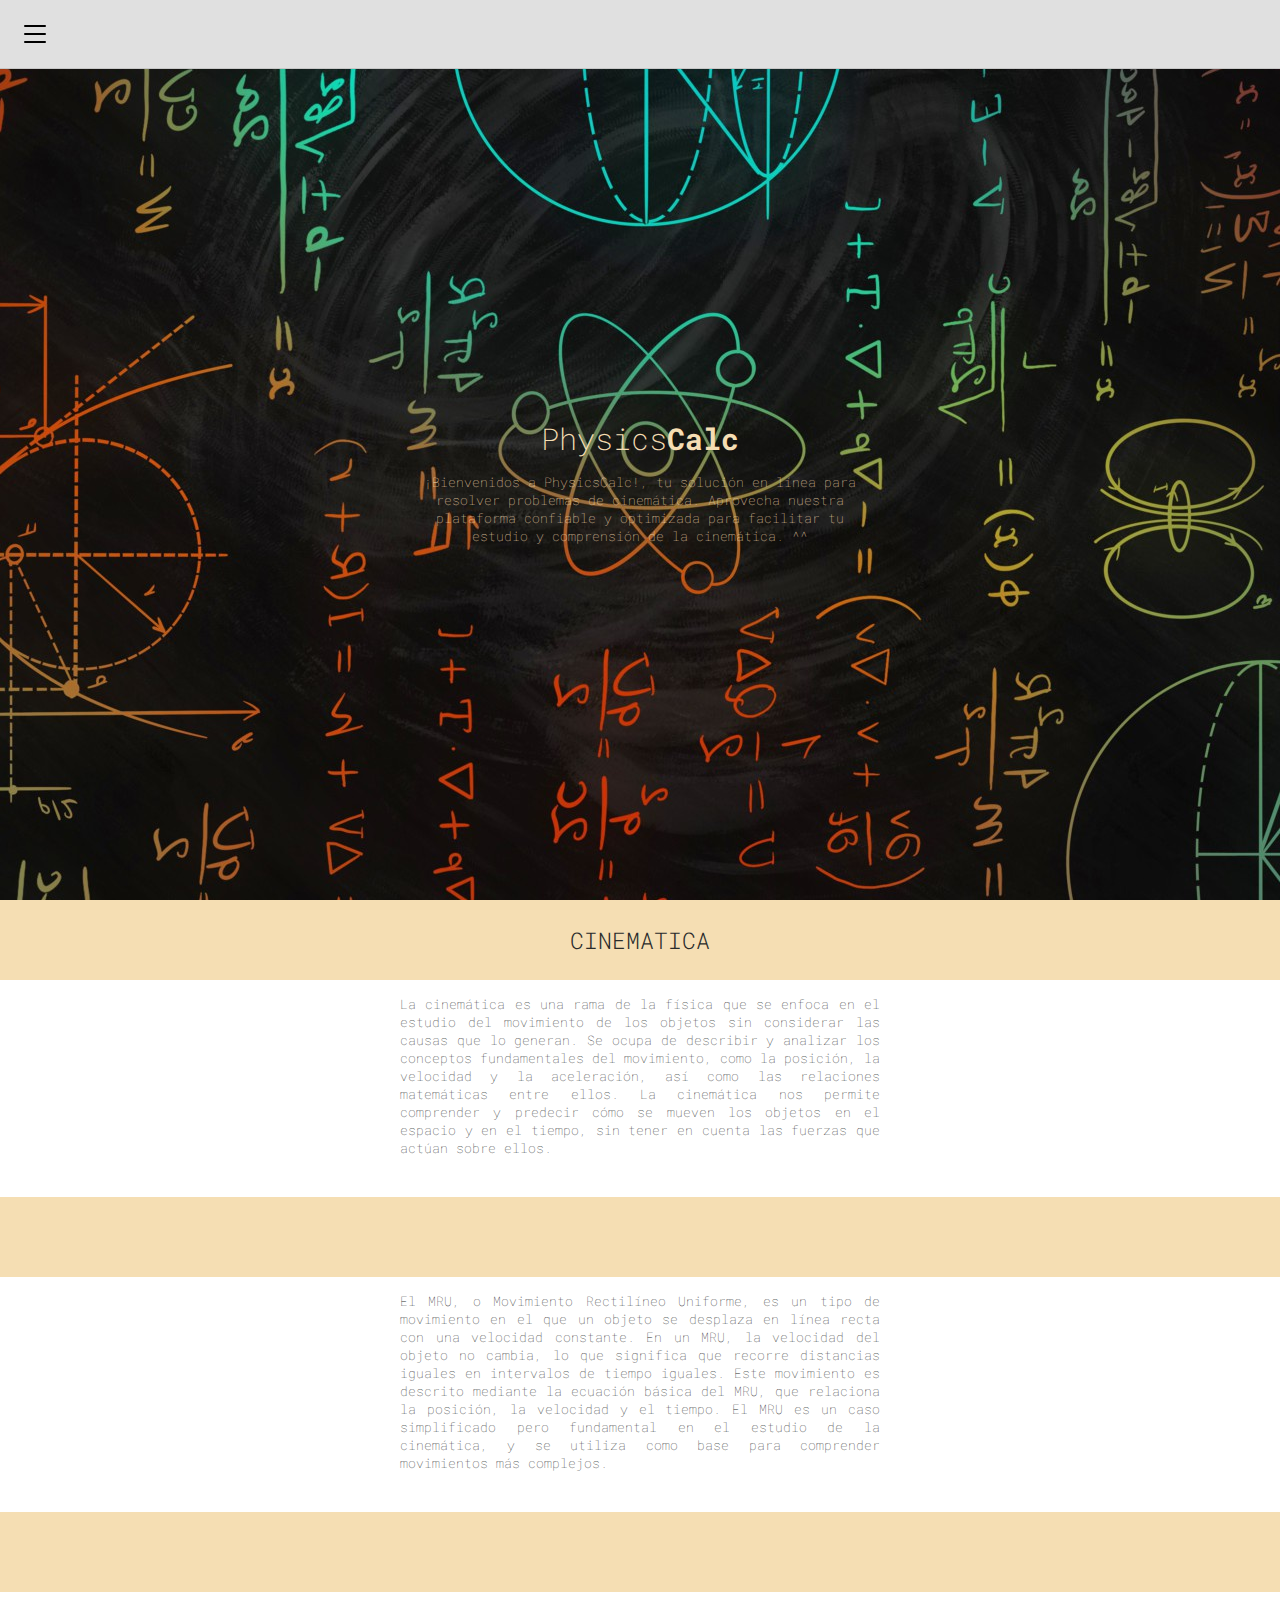
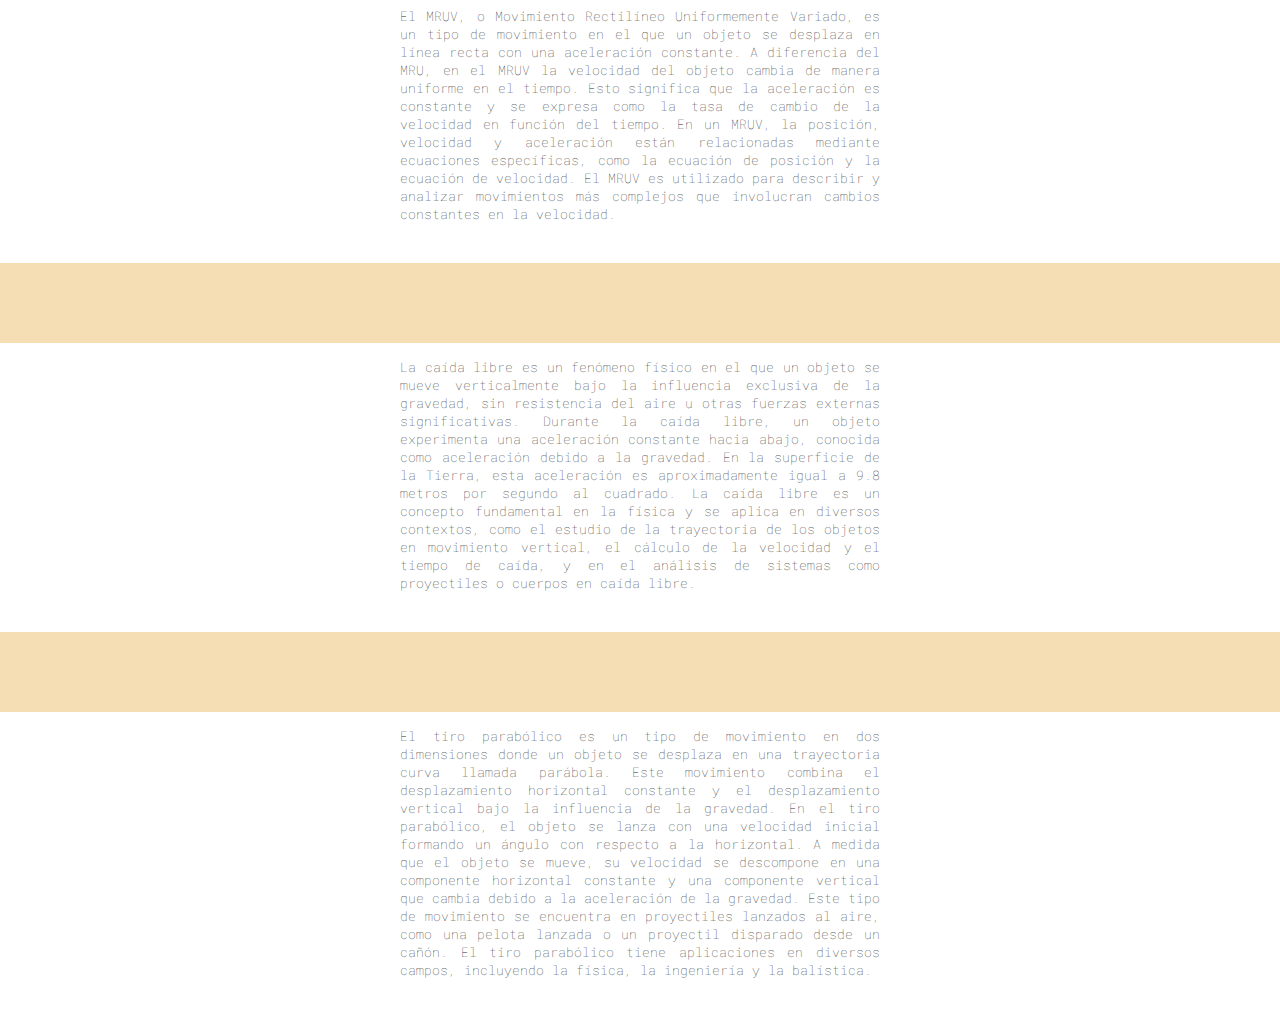
<file: index.html>
<!DOCTYPE html>
<html lang="en">
<head>
  <meta charset="UTF-8">
  <meta http-equiv="X-UA-Compatible" content="IE=edge">
  <meta name="viewport" content="width=device-width, initial-scale=1.0">
  <link rel="stylesheet" href="./style.css">
  <link rel="preconnect" href="https://fonts.googleapis.com">
  <link rel="preconnect" href="https://fonts.gstatic.com" crossorigin>
  <link href="https://fonts.googleapis.com/css2?family=Quicksand:wght@300;500;700&display=swap" rel="stylesheet">
  <title>PhysicsCalc</title>
</head>
<body>
  <nav>
    <button class="menu">
        <div class="up"></div>
        <div class="mid"></div>
        <div class="down"></div>
    </button>

    <div class="mobile-menu inactive">
        <ul>
          <li class="titulo">
            CINEMATICA
          </li>
          <li>
            <a href="./mru/es/mru.html">MRU</a>
          </li>
          <li>
            <a href="./mruv/es/mrua.html">MRUV</a>
          </li>
          <li>
            <a href="./caida libre/es/caida-libre.html">Caida Libre</a>
          </li>
          <li>
            <a href="./tiroParabolico/es/movimiento-parabolico.html">Tiro Parbolico</a>
          </li>
          <li>
            <a href="./html/enConstruccion.html">Tiro Vertical</a>
          </li>
          <li>
            <a href="./html/enConstruccion.html">MCU</a>
          </li>
          <li>
            <a href="./html/enConstruccion.html">MCUV</a>
          </li>
        </ul>
    
        <ul>
          <li>
            <a href="./html/formularios.html">Formularios</a>
          </li>
          <li>
            <a href="./html/informacion.html">Informacion</a>
          </li>
        </ul>
    
        <ul>
          <li>
            <a href="./html/enConstruccion.html" class="email">Lopezander210@gmail.com</a>
          </li>
        </ul>
    </div>
  </nav>

  <main class="main-index">
    <section class="index-title">
      <h1>Physics<span class="logo" >Calc</span></h1>
      <div class="index-description">
        <p>
          ¡Bienvenidos a PhysicsCalc!, tu solución en línea para resolver problemas de cinemática. Aprovecha nuestra plataforma confiable y optimizada para facilitar tu estudio y comprensión de la cinemática. ^^
        </p>
      </div>
    </section>

    <section class="index-title2">
      <h1>CINEMATICA</h1>
    </section>

    <section class="t-text">
      <p>
        La cinemática es una rama de la física que se enfoca en el estudio del movimiento de los objetos sin considerar las causas que lo generan. Se ocupa de describir y analizar los conceptos fundamentales del movimiento, como la posición, la velocidad y la aceleración, así como las relaciones matemáticas entre ellos. La cinemática nos permite comprender y predecir cómo se mueven los objetos en el espacio y en el tiempo, sin tener en cuenta las fuerzas que actúan sobre ellos.
      </p>
    </section>

    <section class="index-title2 mru">
      <h1>MRU</h1>
    </section>

    <section class="t-text">
      <p>
        El MRU, o Movimiento Rectilíneo Uniforme, es un tipo de movimiento en el que un objeto se desplaza en línea recta con una velocidad constante. En un MRU, la velocidad del objeto no cambia, lo que significa que recorre distancias iguales en intervalos de tiempo iguales. Este movimiento es descrito mediante la ecuación básica del MRU, que relaciona la posición, la velocidad y el tiempo. El MRU es un caso simplificado pero fundamental en el estudio de la cinemática, y se utiliza como base para comprender movimientos más complejos.
      </p>
    </section>

    <section class="index-title2 mruv">
      <h1>MRUV</h1>
    </section>

    <section class="t-text">
      <p>
        El MRUV, o Movimiento Rectilíneo Uniformemente Variado, es un tipo de movimiento en el que un objeto se desplaza en línea recta con una aceleración constante. A diferencia del MRU, en el MRUV la velocidad del objeto cambia de manera uniforme en el tiempo. Esto significa que la aceleración es constante y se expresa como la tasa de cambio de la velocidad en función del tiempo. En un MRUV, la posición, velocidad y aceleración están relacionadas mediante ecuaciones específicas, como la ecuación de posición y la ecuación de velocidad. El MRUV es utilizado para describir y analizar movimientos más complejos que involucran cambios constantes en la velocidad.
      </p>
    </section>

    <section class="index-title2 cl">
      <h1>Caida Libre</h1>
    </section>

    <section class="t-text">
      <p>
        La caída libre es un fenómeno físico en el que un objeto se mueve verticalmente bajo la influencia exclusiva de la gravedad, sin resistencia del aire u otras fuerzas externas significativas. Durante la caída libre, un objeto experimenta una aceleración constante hacia abajo, conocida como aceleración debido a la gravedad. En la superficie de la Tierra, esta aceleración es aproximadamente igual a 9.8 metros por segundo al cuadrado. La caída libre es un concepto fundamental en la física y se aplica en diversos contextos, como el estudio de la trayectoria de los objetos en movimiento vertical, el cálculo de la velocidad y el tiempo de caída, y en el análisis de sistemas como proyectiles o cuerpos en caída libre.
      </p>
    </section>

    <section class="index-title2 tp">
      <h1>Tiro Parabolico</h1>
    </section>

    <section class="t-text">
      <p>
        El tiro parabólico es un tipo de movimiento en dos dimensiones donde un objeto se desplaza en una trayectoria curva llamada parábola. Este movimiento combina el desplazamiento horizontal constante y el desplazamiento vertical bajo la influencia de la gravedad. En el tiro parabólico, el objeto se lanza con una velocidad inicial formando un ángulo con respecto a la horizontal. A medida que el objeto se mueve, su velocidad se descompone en una componente horizontal constante y una componente vertical que cambia debido a la aceleración de la gravedad. Este tipo de movimiento se encuentra en proyectiles lanzados al aire, como una pelota lanzada o un proyectil disparado desde un cañón. El tiro parabólico tiene aplicaciones en diversos campos, incluyendo la física, la ingeniería y la balística.
      </p>
    </section>
    
  </main>

  <script src="./main.js"></script>
</body>
</html>

<!--
    
-->
</file>
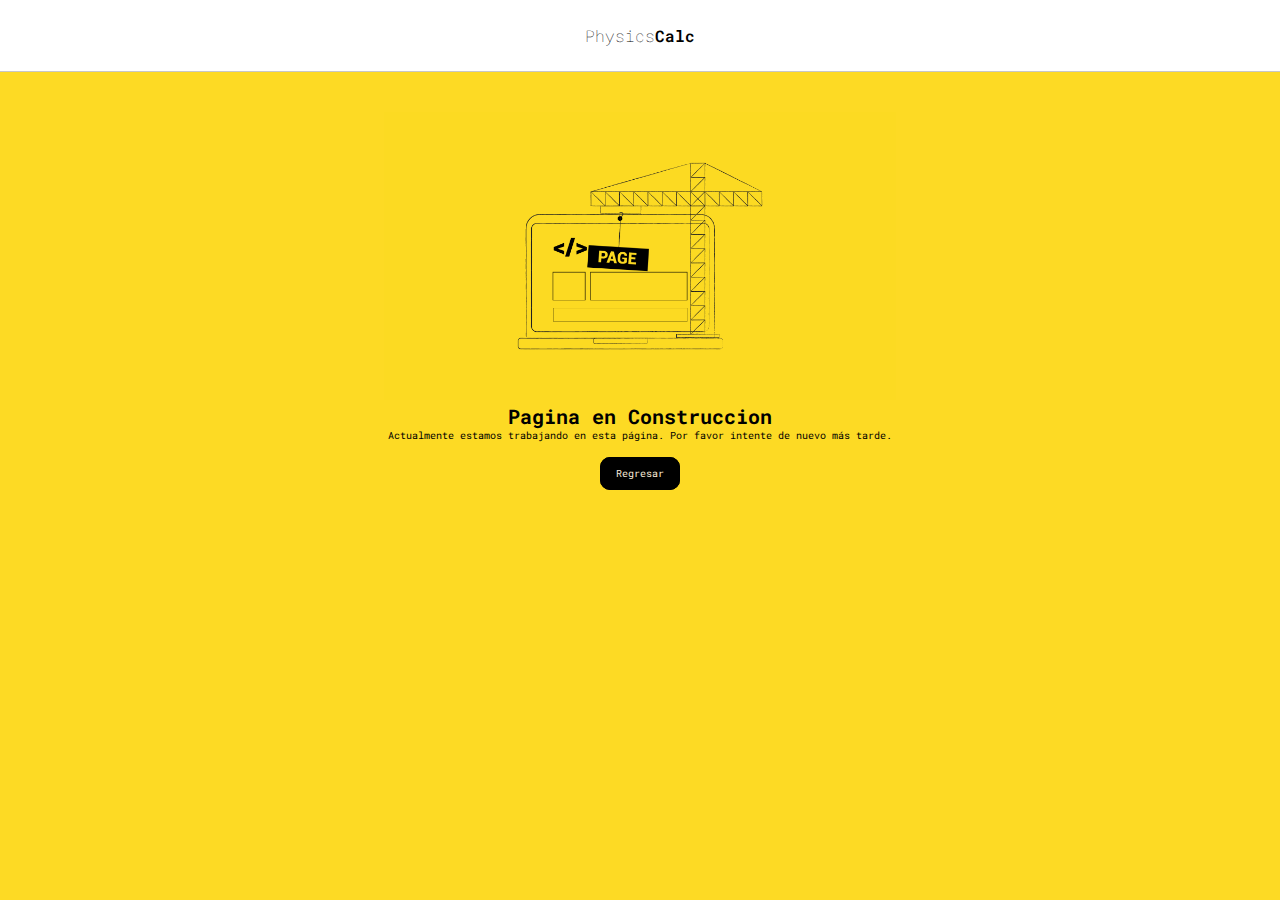
<file: html/enConstruccion.html>
<!DOCTYPE html>
<html lang="en">
<head>
    <meta charset="UTF-8">
    <meta http-equiv="X-UA-Compatible" content="IE=edge">
    <meta name="viewport" content="width=device-width, initial-scale=1.0">
    <link rel="stylesheet" href="../style.css">
    <title>En construccion</title>
</head>
<body class="fondo">
    <nav class="nav-construnction">
        <h1>Physics<span class="logo" >Calc</span></h1>
    </nav>

    <main class="main_inConstruction">
        <img src="../icons/en _onstruccion.gif" alt="">
        <h1>Pagina en Construccion</h1>
        <p>Actualmente estamos trabajando en esta página. Por favor intente de nuevo más tarde.</p>
        <a href="../index.html">Regresar</a>
    </main>
</body>
</html>
</file>
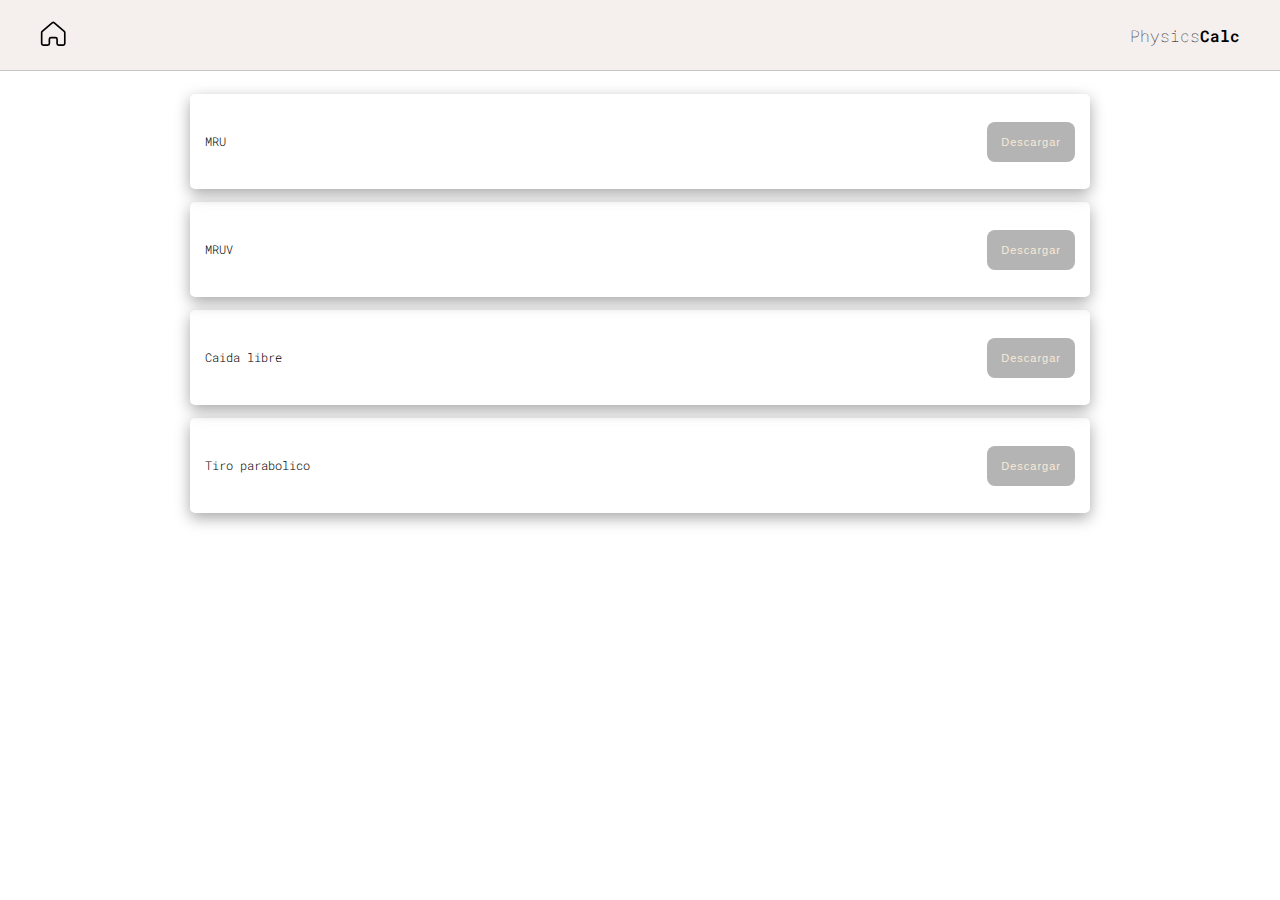
<file: html/formularios.html>
<!DOCTYPE html>
<html lang="en">
<head>
    <meta charset="UTF-8">
    <meta http-equiv="X-UA-Compatible" content="IE=edge">
    <meta name="viewport" content="width=device-width, initial-scale=1.0">
    <link rel="stylesheet" href="../style.css">
    <link rel="stylesheet" href="../css/nav-bar.css">
    <title>Formularios</title>
</head>
<body>

    <nav>
        <a href="../../index.html" class="casita"><span class="home"></span></a>
        <h1>Physics<span class="logo" >Calc</span></h1>
    </nav>

    <main class="main-dowloads">
        <div class="dowloads-container">
            <h3>MRU</h3>
            <button id="btnDescargar" class="btn btn-dark">Descargar</button>
        </div>

        <div class="dowloads-container">
            <h3>MRUV</h3>
            <button id="btnDescargar2" class="btn btn-dark">Descargar</button>
        </div>

        <div class="dowloads-container">
            <h3>Caida libre</h3>
            <button id="btnDescargar3" class="btn btn-dark">Descargar</button>
        </div>

        <div class="dowloads-container">
            <h3>Tiro parabolico</h3>
            <button id="btnDescargar4" class="btn btn-dark">Descargar</button>
        </div>
    </main>

    <script src="../descargas.js"></script>
</body>
</html>
</file>
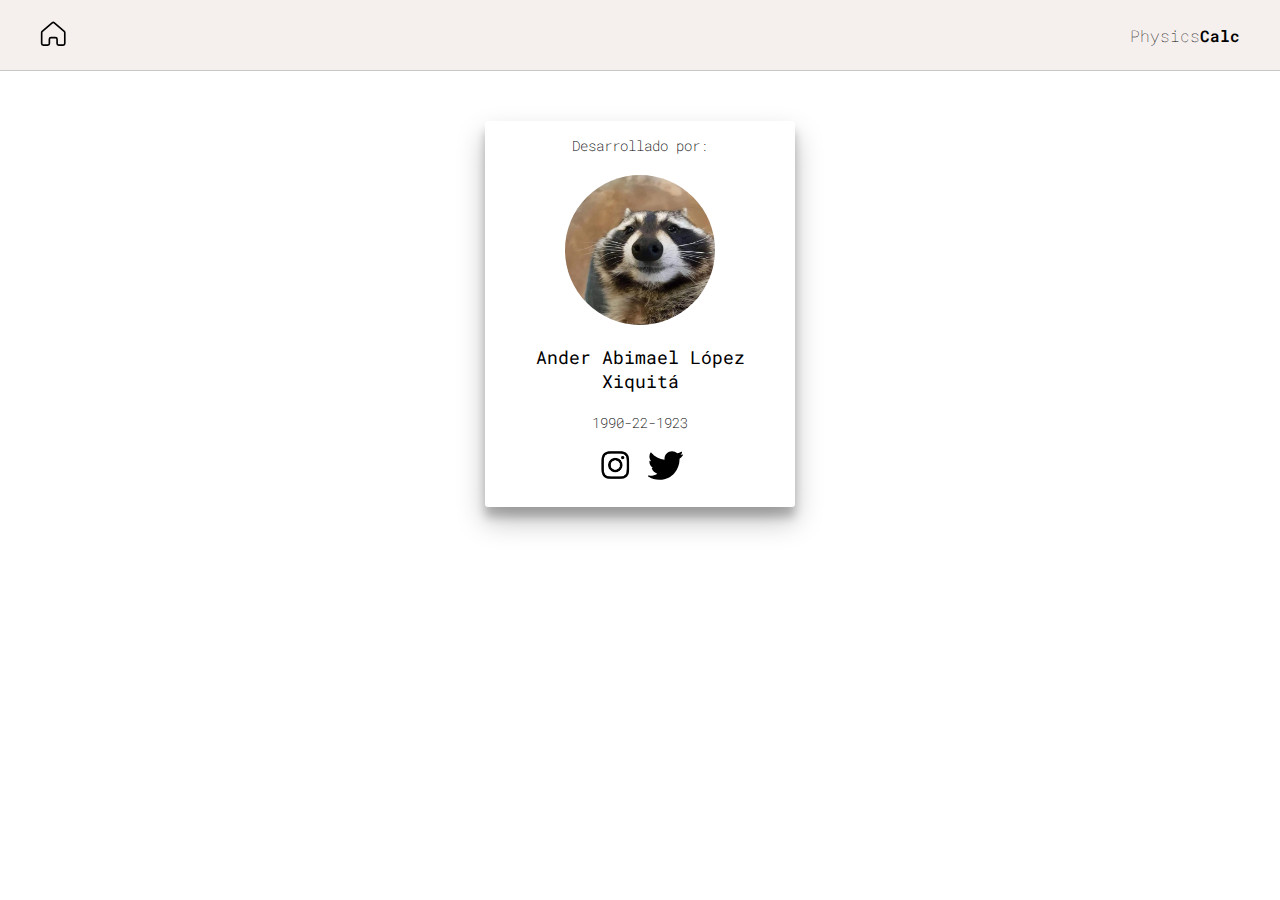
<file: html/informacion.html>
<!DOCTYPE html>
<html lang="en">
<head>
    <meta charset="UTF-8">
    <meta http-equiv="X-UA-Compatible" content="IE=edge">
    <meta name="viewport" content="width=device-width, initial-scale=1.0">
    <link rel="stylesheet" href="../style.css">
    <link rel="stylesheet" href="../css/nav-bar.css">
    <title>PhysicsCalc | Informacion</title>
</head>

<body>

    <nav>
        <a href="../../index.html" class="casita"><span class="home"></span></a>
        <h1>Physics<span class="logo">Calc</span></h1>
    </nav>

    <main class="main-information">
        <div class="contaienr-info">
            <h3>Desarrollado por:</h3>
            <div class="pic">
            </div>
            <h2>Ander Abimael López Xiquitá</h2>
            <h3>1990-22-1923</h3>

            <div class="container-social-media">
                <a href="https://instagram.com/aabimael_?igshid=NGExMmI2YTkyZg=="><span class="insta"></span></a>
                <a href="https://twitter.com/aabimael_?t=y_VC0Waq6apgeSpalBt7SA&s=09"><span class="twiter"></span></a>
            </div>
        </div>
    </main>

</body>
</html>
</file>
<file: style.css>
@import url('https://fonts.googleapis.com/css2?family=Roboto+Mono:wght@100;200;300;400;500;600;700&display=swap');

/*
    Estilos generales
*/
:root {
    --white: #FFFFFF;
    --black: #000000;
    --very-light-pink: #C7C7C7;
    --text-input-field: #F7F7F7;
    --hospital-green: #ACD9B2;
    --sm: 1.6rem;

    --Robot: 'Roboto Mono', monospace;
}

* {
    box-sizing: border-box;
    padding: 0;
    margin: 0;
}

html{
    font-size: 62.5%;
}

body {
    font-family: var(--Robot);
}

.inactive {
    display: none;
}

.filter {
    filter: blur(4px);
    transition: all .2s;
}

nav {
    display: flex;
    justify-content: space-between;
    align-items: center;
    padding: 0 24px;
    border-bottom: 1px solid #c7c7c7;
    background-color: #e0e0e0;
}

nav button {
    align-self: center;
    display: none;
}

nav button div {
    background-color: #000000;
    height: 2px;
    width: 100%;
    border-radius: 5px;
    transition: all 0.5s;
    transform-origin: left;
}

.transform .up{
    transform: rotate(45deg);
}
.transform .mid{
    opacity: 0;
}
.transform .down{
    transform: rotate(-45deg);
}

/*--- Logo ---*/

nav h1 {
    font-size: 1.6rem;
    font-weight: 100;
}

nav h1 .logo{
    font-weight: 600;
}

.home {
    display: inline-block;
    width: 27px;
    height: 27px;

    background-image: url('./icons/home-225.svg');
    background-size: cover;
    background-position: center;
    background-repeat: no-repeat;
}

/* Estilos del menu en mobile */

.menu {
    display: block;
    padding: 0;
    width: 22px;
    height: 18px;
    margin-top: 25px;
    margin-bottom: 25px;
    cursor: pointer;

    display: flex;
    justify-content: space-between;
    flex-direction: column;
    border: 0;
    background: transparent;
}

.mobile-menu {
    background-color: var(--white);
    position: absolute;
    padding-left: 16px;
    top: 61px;
    left: 0;
    width: 100%;
    z-index: 1000;
}

.mobile-menu .titulo {
    text-decoration: none;
    color: var(--black);
    font-weight: bold;
    font-size: 1.4rem;
    font-weight: bold;
}

.mobile-menu a {
    text-decoration: none;
    color: var(--black);
    font-weight: bold;
    font-size: 1.4rem;
    font-weight: 300;
}

.mobile-menu ul {
    padding: 0;
    margin: 24px 0 0;
    list-style: none;
}

.mobile-menu ul:nth-child(1) {
    border-bottom: 1px solid var(--very-light-pink);
}

.mobile-menu ul li {
    margin-bottom: 24px;
}

.email {
    font-size: var(--sm);
    font-weight: 300 !important;
}

.sign-out {
    font-size: var(--sm);
    color: var(--hospital-green) !important;
}

/*
  En construccion :3
*/

.nav-construnction h1 {
    font-size: 1.6rem;
    font-weight: 100;
    padding-top: 25px;
    padding-bottom: 25px;
}

.nav-construnction h1 .logo{
    font-weight: 600;
}

.nav-construnction {
    background-color: white;
    justify-content: center;
}

.fondo {
    background-color: #fdda24;
}

.construccion {
    padding: 30px 0;
    background-color: var(--white);
}

.construccion img {
    margin: 0 auto;
}

.main_inConstruction {
    width: 100%;
    height: auto;
    padding: 40px 0;
    text-align: center;
}

.main_inConstruction img {
    width: 40%;
    min-width: 320px;
}

.main_inConstruction p {
    margin-bottom: 25px;
}

.main_inConstruction a {
    text-decoration: none;
    color: antiquewhite;
    background-color: black;
    padding: 9px 15px;
    border-radius: 10px;
    border: 1px solid black;
    transition: all 0.4s;
}

.main_inConstruction a:hover {
    color: black;
    background-color: transparent;
    border: 1px solid black;
}

/* Formularios */

.main-dowloads {
    position: relative;
    padding-top: 10px;
}

.dowloads-container {
    display: flex;
    justify-content: space-between;
    align-items: center;
    margin: 13px auto;
    width: 80%;
    min-width: 200px;
    max-width: 900px;
    height: 95px;
    border-radius: 5px;
    box-shadow: rgba(0, 0, 0, 0.35) 0px 5px 15px;
    padding-left: 15px;
    padding-right: 15px;
}

.dowloads-container h3 {
    font-weight: 300;
}

.btn {
    display: inline-block;
    font-size: 11px;
    padding: 11px 13px;
    cursor: pointer;
    font-weight: 400;
    letter-spacing: 1px;
    border-radius: 8px;
    height: 40px;
    border: 1px solid transparent;
}

.btn-small {
    padding: 10px 30px;
    border-radius: 10px;
}

.btn-dark {
    background-color: #b4b4b4;
    color: antiquewhite;
    cursor: pointer;   
    transition: all 0.4s;
}

.btn-dark:hover{
    background-color: transparent;
    border-color: #b4b4b4;
    cursor: pointer;   
    color: #b4b4b4;
}

/* Index */

.main-index {
    width: 100%;
}

.index-title {
    width: 100%;
    height: calc(100vh - 69px);
    background-image: url(./assets/img/1.jpg);
    background-position: center;
    background-size: center;
    background-repeat: no-repeat;
    text-align: center;
    background-attachment: fixed;

    display: flex;
    flex-direction: column;
    justify-content: center;
    align-items: center;
}

.index-title h1 {
    font-size: 3rem;
    font-weight: 200;
    color: wheat;
}

.index-title h1 .logo{
    font-weight: 800;
}

.index-description {
    margin: 5px auto;
    width: 90%;
    height: auto;
    min-width: 240px;
    max-width: 500px;
    padding-left: 10px;
    padding-right: 10px;
}

.index-title p {
    color: wheat;
    margin-top: 10px;
    padding-left: 10px;
    padding-right: 10px;
    font-size: 1.3rem;
    font-weight: 100;
}

.index-title2 {
    width: 100%;
    height: 80px;
    background-color: wheat;

    display: flex;
    justify-content: center;
    align-items: center;
}

.index-title2  h1{
    color: #2a2c2b;
    font-family: var(--Robot);
    font-weight: 300;
    font-size: 2.3rem;
}

.t-text {
    margin: 5px auto;
    width: 90%;
    height: auto;
    min-width: 240px;
    max-width: 500px;
    padding-left: 10px;
    padding-right: 10px;
}

.t-text p {
    margin-top: 15px;
    margin-bottom: 40px;
    color: #2a2c2b;
    font-size: 1.3rem;
    font-weight: 100;
    text-align: justify;
}

.mru {
    background-image: url(./assets/img/1.jpg);
    background-position: cover;
    background-size: cover;
    background-repeat: no-repeat;
    text-align: center;
    background-attachment: fixed;
}

.mru h1{
    color: wheat;
}

.mruv {
    background-image: url(./assets/img/3.jpg);
    background-position: cover;
    background-size: cover;
    background-repeat: no-repeat;
    text-align: center;
    background-attachment: fixed;
}

.mruv h1{
    color: wheat;
}

.cl {
    background-image: url(./assets/img/5.jpg);
    background-position: cover;
    background-size: cover;
    background-repeat: no-repeat;
    text-align: center;
    background-attachment: fixed;
}

.cl h1{
    color: wheat;
}

.tp {
    background-image: url(./assets/img/7.jpg);
    background-position: cover;
    background-size: cover;
    background-repeat: no-repeat;
    text-align: center;
    background-attachment: fixed;
}

.tp h1{
    color: wheat;
}

/*information*/
.main-information {
    width: 100%;
    display: flex;
    justify-content: center;
}

.contaienr-info {
    margin-top: 50px;
    width: 310px;
    height: auto;
    padding: 15px;
    border-radius: 3px;
    box-shadow: rgba(0, 0, 0, 0.25) 0px 14px 28px, rgba(0, 0, 0, 0.22) 0px 10px 10px;
    display: flex;
    flex-direction: column;
    align-items: center;

    text-align: center;
}

.pic {
    width: 150px;
    height: 150px;
    margin-top: 20px;
    border-radius: 50%;

    background-image: url('./assets/img/pic.jpeg');
    background-size: cover;
    background-position: center;
    background-repeat: no-repeat;
}

.contaienr-info h3 {
    font-size: 1.4rem;
    font-weight: 200;
}

.contaienr-info h2 {
    font-size: 1.8rem;
    margin-top: 20px;
    margin-bottom: 20px;
    font-weight: 400;
}

.container-social-media {
    margin-top: 10px;
    width: 100%;
    height: 50px;
    display: flex;
    justify-content: center;
    align-items: center;
    gap: 15px;
}

.insta {
    display: inline-block;
    width: 35px;
    height: 35px;

    background-image: url('./assets/img/insta.png');
    background-size: cover;
    background-position: center;
    background-repeat: no-repeat;
}

.twiter {
    display: inline-block;
    width: 35px;
    height: 35px;

    background-image: url('./assets/img/twitter-svgrepo-com.svg');
    background-size: cover;
    background-position: center;
    background-repeat: no-repeat;
}
</file>
<file: css/nav-bar.css>
@import url('https://fonts.googleapis.com/css2?family=Roboto+Mono:wght@100;200;300;400;500;600;700&display=swap');
:root {
    --Robot: 'Roboto Mono', monospace;
    --very-light-pink: #C7C7C7;
}

.home {
    display: inline-block;
    width: 27px;
    height: 27px;
    color: black;

    background-image: url('../icons/home-225.svg');
    background-size: cover;
    background-position: center;
    background-repeat: no-repeat;
}

.inactive {
    display: none;
}

nav {
    display: flex;
    justify-content: space-between;
    align-items: center;
    padding: 0 40px;
    border-bottom: 1px solid #c7c7c7;
    background-color: #f5efed;
}

nav button {
    align-self: center;
    display: none;
}

nav button div {
    background-color: #000000;
    height: 2px;
    width: 100%;
    border-radius: 5px;
    transition: all 0.5s;
    transform-origin: left;
}

.transform .up{
    transform: rotate(45deg);
}
.transform .mid{
    opacity: 0;
}
.transform .down{
    transform: rotate(-45deg);
}

/*--- Logo ---*/

nav h1 {
    font-size: 16px;
    font-weight: 100;
    font-family: var(--Robot);
}

nav h1 .logo{
    font-weight: 600;
}

/* Estilos del menu en mobile */

.menu1 {
    display: block;
    padding: 0;
    width: 22px;
    height: 18px;
    margin-top: 25px;
    margin-bottom: 25px;
    cursor: pointer;

    display: flex;
    justify-content: space-between;
    flex-direction: column;
    border: 0;
    background: transparent;
}

.mobile-menu {
    background-color: white;
    position: absolute;
    padding-left: 16px;
    top: 61px;
    left: 0;
    width: 100%;
    z-index: 10000000;
}

.mobile-menu .titulo {
    text-decoration: none;
    color: var(--black);
    font-family: var(--Robot);
    font-weight: bold;
    font-size: 14px;
    font-weight: bold;
}

.mobile-menu a {
    font-family: var(--Robot);
    text-decoration: none;
    color: var(--black);
    font-weight: bold;
    font-size: 14px;
    font-weight: 300;
}

.mobile-menu ul {
    padding: 0;
    margin: 24px 0 0;
    list-style: none;
}

.mobile-menu ul:nth-child(1) {
    border-bottom: 1px solid var(--very-light-pink);
}

.mobile-menu ul li {
    margin-bottom: 24px;
}

.email {
    font-size: var(--sm);
    font-weight: 300 !important;
}

.casita{
    margin-top: 20px;
    margin-bottom: 20px;
}
</file>
